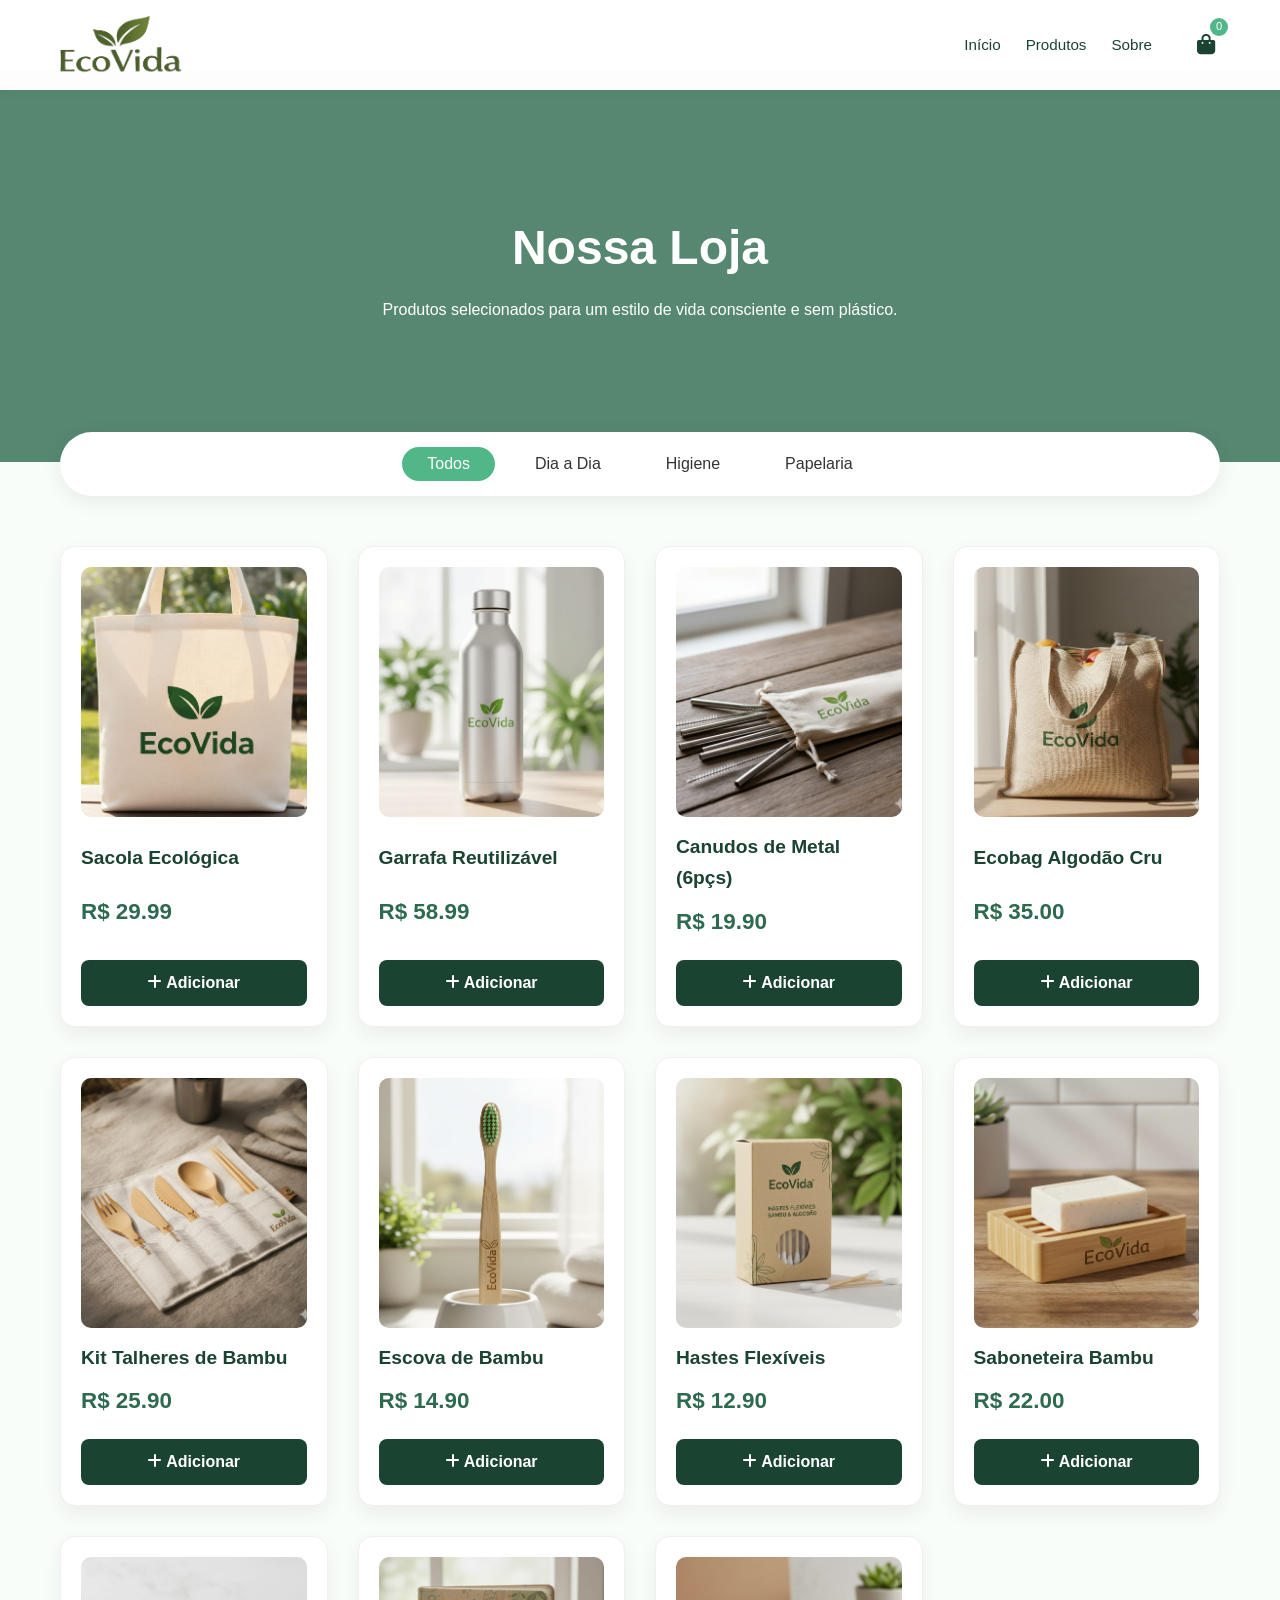
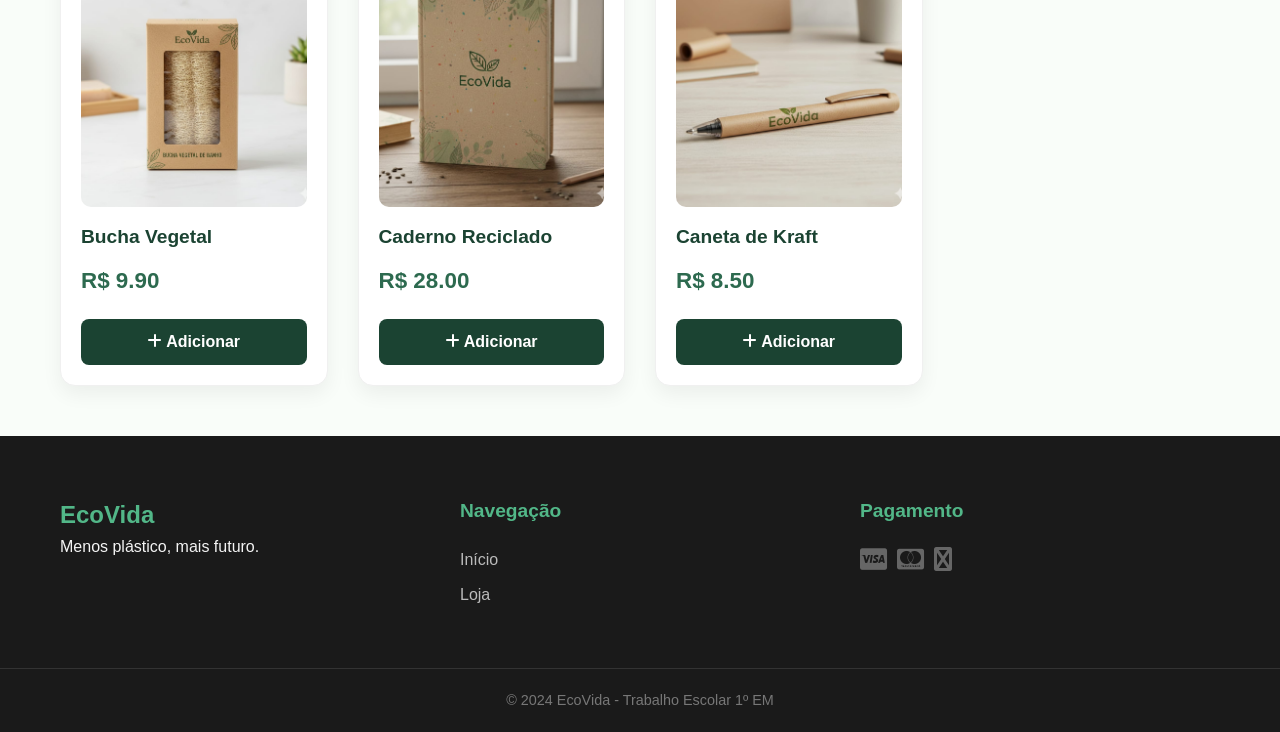
<file: produtos.html>
<!DOCTYPE html>
<html lang="pt-br">
<head>
    <meta charset="UTF-8">
    <meta name="viewport" content="width=device-width, initial-scale=1.0">
    <title>EcoVida | Loja Oficial</title>
    <link rel="stylesheet" href="style.css">
    <link rel="stylesheet" href="https://cdnjs.cloudflare.com/ajax/libs/font-awesome/6.0.0/css/all.min.css">
</head>
<body>

    <header>
        <nav class="navbar container">
            <div class="logo">
                <a href="index.html"><img src="log.png" alt="logo"></a>
            </div>
            <div class="nav-right">
                <ul class="nav-menu">
                    <li><a href="index.html">Início</a></li>
                    <li><a href="produtos.html" class="active">Produtos</a></li>
                    <li><a href="index.html#sobre">Sobre</a></li>
                </ul>
                <div class="nav-actions">
                    <div class="cart-icon" onclick="toggleCart()">
                        <i class="fas fa-shopping-bag"></i>
                        <span id="cart-count">0</span>
                    </div>
                    <div class="mobile-menu-icon" onclick="toggleMenu()">
                        <i class="fas fa-bars"></i>
                    </div>
                </div>
            </div>
        </nav>
    </header>

    <main style="margin-top: 70px;">
        <section class="page-banner">
            <div class="container">
                <h1>Nossa Loja</h1>
                <p>Produtos selecionados para um estilo de vida consciente e sem plástico.</p>
            </div>
        </section>

        <section class="container" style="margin-top: -30px; position: relative; z-index: 2;">
            <div class="store-filters">
                <button class="filter-btn active" data-category="todos" onclick="filterCategory('todos')">Todos</button>
                <button class="filter-btn" data-category="dia-a-dia" onclick="filterCategory('dia-a-dia')">Dia a Dia</button>
                <button class="filter-btn" data-category="higiene" onclick="filterCategory('higiene')">Higiene</button>
                <button class="filter-btn" data-category="papelaria" onclick="filterCategory('papelaria')">Papelaria</button>
            </div>

            <div class="products-grid" id="products-grid">
                </div>
        </section>
    </main>

    <div id="cart-sidebar" class="cart-sidebar">
        <div class="cart-header">
            <h3>Seu Carrinho</h3>
            <span class="close-cart" onclick="toggleCart()">&times;</span>
        </div>
        <div id="cart-items" class="cart-items"></div>
        <div class="cart-footer">
            <div class="total">Total: <span id="cart-total">R$ 0,00</span></div>
            <button class="btn-checkout" onclick="checkout()">Finalizar Compra</button>
        </div>
    </div>

    <footer>
        <div class="container footer-grid">
            <div class="footer-box">
                <div class="logo-footer" style="color:var(--primary-light); font-weight:bold; font-size:1.5rem">EcoVida</div>
                <p>Menos plástico, mais futuro.</p>
            </div>
            <div class="footer-box">
                <h3>Navegação</h3>
                <ul>
                    <li><a href="index.html">Início</a></li>
                    <li><a href="produtos.html">Loja</a></li>
                </ul>
            </div>
            <div class="footer-box">
                <h3>Pagamento</h3>
                <div class="payment-methods" style="font-size: 1.5rem; display: flex; gap: 10px;">
                    <i class="fab fa-cc-visa"></i>
                    <i class="fab fa-cc-mastercard"></i>
                    <i class="fas fa-pix"></i>
                </div>
            </div>
        </div>
        <div class="footer-bottom">
            <p>&copy; 2024 EcoVida - Trabalho Escolar 1º EM</p>
        </div>
    </footer>

    <script src="script.js"></script>
</body>
</html>
</file>
<file: style.css>
/* =========================================
   VARIÁVEIS E CONFIGURAÇÕES GERAIS
========================================= */
:root {
    --primary: #2d6a4f;
    --primary-light: #52b788;
    --accent: #d8f3dc;
    --dark: #1b4332;
    --text: #333;
    --white: #ffffff;
}

* { 
    margin: 0; 
    padding: 0; 
    box-sizing: border-box; 
}

body { 
    font-family: 'Segoe UI', sans-serif; 
    color: var(--text); 
    line-height: 1.6; 
    background: #f9fdf9; 
}

/* =========================================
   HEADER & NAVBAR
========================================= */
header {
    background: rgba(255, 255, 255, 0.98);
    height: 90px; 
    width: 100%;
    position: fixed;
    top: 0;
    z-index: 1000;
    box-shadow: 0 2px 10px rgba(0,0,0,0.05);
    display: flex;
    align-items: center; 
}

.navbar {
    display: flex;
    justify-content: space-between; 
    align-items: center;
    width: 100%;
    max-width: 1200px;
    margin: 0 auto;
    padding: 0 20px;
}

.navbar a { 
    text-decoration: none; 
    color: var(--dark); 
    font-weight: 600; 
}

.logo img {
    height: 60px; 
    width: auto;
    display: block;
}

.nav-right {
    display: flex;
    align-items: center;
    gap: 40px; 
}

.nav-menu {
    display: flex;
    list-style: none;
    gap: 25px; 
}

.nav-menu a {
    font-weight: 500;
    font-size: 0.95rem;
    transition: 0.3s;
}

.nav-menu a:hover {
    color: var(--primary-light);
}

.nav-actions {
    display: flex;
    align-items: center;
}

.cart-icon {
    cursor: pointer;
    position: relative;
    font-size: 1.3rem;
    color: var(--dark);
    padding: 5px;
}

#cart-count {
    position: absolute;
    top: -5px;
    right: -8px;
    background: var(--primary-light);
    color: white;
    font-size: 0.7rem;
    min-width: 18px;
    height: 18px;
    border-radius: 50%;
    display: flex;
    align-items: center;
    justify-content: center;
}

/* =========================================
   PÁGINA INICIAL (HERO, SOBRE, IMPACTO)
========================================= */
.hero {
    height: 90vh;
    background: linear-gradient(rgba(0,0,0,0.4), rgba(0,0,0,0.4)), url('image.png') center/cover;
    display: flex; 
    align-items: center; 
    justify-content: center;
    color: white; 
    text-align: center; 
    margin-top: 90px;
}

.hero-content h1 { font-size: 4rem; margin-bottom: 10px; }

.btn-primary {
    margin-top: 50px;
    display: inline-block; 
    padding: 15px 30px; 
    background: var(--primary-light);
    color: white; 
    text-decoration: none; 
    border-radius: 25px; 
    transition: 0.3s;
    font-weight: bold;
}

.btn-primary:hover { background: var(--primary); }

/* Sobre Nós */
.about-section {
    padding: 80px 0;
    background-color: var(--white);
}

.about-grid {
    display: flex;
    align-items: center;
    gap: 50px;
    flex-wrap: wrap;
    max-width: 1200px;
    margin: 0 auto;
    padding: 0 20px;
}

.about-text { flex: 1; min-width: 300px; text-align: left; }
.about-text .subtitle { color: var(--primary-light); text-transform: uppercase; font-weight: bold; letter-spacing: 1px; display: block; margin-bottom: 10px; }
.about-text h2 { font-size: 2.5rem; color: var(--dark); margin-bottom: 20px; line-height: 1.2; }
.about-text p { margin-bottom: 15px; font-size: 1.1rem; color: #666; }

.stats { display: flex; gap: 30px; margin-top: 30px; }
.stat-item { display: flex; align-items: center; gap: 10px; color: var(--primary); font-weight: 600; }
.stat-item i { font-size: 1.5rem; }

.about-image { flex: 1; min-width: 300px; }
.about-image img { width: 100%; border-radius: 20px; box-shadow: 20px 20px 0px var(--accent); }

/* Impacto do Plástico */
.features { background: var(--white); padding: 80px 0; text-align: center; }
.features-grid { display: flex; gap: 30px; justify-content: center; flex-wrap: wrap; max-width: 1200px; margin: 0 auto; padding: 0 20px;}

.feature-card {
    background: white; padding: 40px 30px; border-radius: 15px; flex: 1; min-width: 280px;
    box-shadow: 0 5px 15px rgba(0,0,0,0.05); transition: transform 0.3s ease;
}
.feature-card:hover { transform: translateY(-5px); }
.feature-card i { font-size: 3rem; color: var(--primary); margin-bottom: 20px; }
.feature-card h3 { margin-bottom: 15px; color: var(--dark); }

/* Newsletter */
.newsletter { background: var(--dark); color: white; padding: 80px 20px; text-align: center; }
.news-form { margin-top: 20px; display: flex; justify-content: center; gap: 10px; flex-wrap: wrap;}
.news-form input { padding: 12px; border-radius: 5px; border: none; width: 100%; max-width: 300px; }
.news-form button { padding: 12px 25px; background: var(--primary-light); border: none; color: white; border-radius: 5px; cursor: pointer; transition: 0.3s; font-weight: bold;}
.news-form button:hover { background: var(--primary); }

/* =========================================
   CARROSSEL DE DEPOIMENTOS
========================================= */
.testimonials {
    background-color: var(--accent); 
    padding: 80px 0;
    text-align: center;
}

.carousel-wrapper {
    display: flex; align-items: center; justify-content: center;
    position: relative; max-width: 1000px; margin: 0 auto; gap: 20px;
    overflow: hidden; padding: 0 20px;
}

.carousel-track-container { overflow: hidden; width: 100%; }
.carousel-track { display: flex; transition: transform 0.4s ease-in-out; gap: 30px; width: max-content; }

.test-item {
    width: calc((1000px - 70px) / 2); 
    background: white; padding: 40px 30px; border-radius: 15px;
    box-shadow: 0 5px 15px rgba(0,0,0,0.05); display: flex; flex-direction: column;
    align-items: center; text-align: center; box-sizing: border-box; flex-shrink: 0;
}

.client-avatar { width: 90px; height: 90px; border-radius: 50%; object-fit: cover; margin-bottom: 20px; border: 4px solid var(--primary-light); }
.test-item p { font-size: 1.1rem; font-style: italic; color: #555; margin-bottom: 25px; flex-grow: 1; }
.client-info h4 { color: var(--dark); margin-bottom: 8px; font-size: 1.2rem; }
.stars { color: #f1c40f; font-size: 1rem; }

.carousel-btn {
    background: var(--white); border: none; width: 50px; height: 50px; border-radius: 50%;
    cursor: pointer; box-shadow: 0 4px 10px rgba(0,0,0,0.1); color: var(--primary);
    font-size: 1.2rem; transition: 0.3s; flex-shrink: 0; z-index: 10;
}
.carousel-btn:hover { background: var(--primary); color: white; }

/* =========================================
   PÁGINA DE PRODUTOS (VITRINE)
========================================= */
.container { max-width: 1200px; margin: 40px auto; padding: 0 20px; }
.section-title { text-align: center; margin-bottom: 40px; font-size: 2rem; color: var(--dark);}

.page-banner {
    background: linear-gradient(rgba(45, 106, 79, 0.8), rgba(45, 106, 79, 0.8)), url('https://images.unsplash.com/photo-1532996122724-e3c354a0b15b?auto=format&fit=crop&w=1350&q=80') center/cover;
    padding: 100px 20px 100px;
    text-align: center;
    color: white;
}

.page-banner h1 { font-size: 3rem; margin-bottom: 10px; }

.store-filters {
    background: white; padding: 15px 20px; border-radius: 50px;
    box-shadow: 0 5px 20px rgba(0,0,0,0.08); display: flex; justify-content: center;
    gap: 15px; margin-bottom: 50px; flex-wrap: wrap; position: relative; z-index: 2;
}

.filter-btn {
    border: none; background: transparent; font-size: 1rem; color: var(--text);
    cursor: pointer; padding: 8px 25px; border-radius: 20px; transition: 0.3s; font-weight: 500;
}
.filter-btn:hover, .filter-btn.active { background: var(--primary-light); color: white; }

.products-grid {
    display: grid;
    grid-template-columns: repeat(auto-fit, minmax(250px, 1fr));
    gap: 30px;
}

.product-card {
    background: white; border-radius: 15px; padding: 20px;
    box-shadow: 0 8px 20px rgba(0,0,0,0.06); transition: transform 0.3s ease, box-shadow 0.3s ease;
    display: flex; flex-direction: column; justify-content: space-between; border: 1px solid #f0f0f0;
}
.product-card:hover { transform: translateY(-8px); box-shadow: 0 15px 30px rgba(0,0,0,0.12); }

.product-card img {
    width: 100%; height: 250px; object-fit: cover;
    border-radius: 10px; margin-bottom: 15px;
}

.product-card h3 { font-size: 1.2rem; color: var(--dark); margin-bottom: 10px; }
.price { color: var(--primary); font-weight: 800; font-size: 1.4rem; margin-bottom: 20px; }

.btn-add {
    width: 100%; border: none; background: var(--dark); color: white;
    padding: 14px; border-radius: 8px; cursor: pointer; font-size: 1rem; font-weight: 600; transition: 0.3s;
}
.btn-add:hover { background: var(--primary); }

/* =========================================
   CARRINHO DE COMPRAS TURBINADO
========================================= */
.cart-sidebar {
    position: fixed; 
    right: -450px; 
    top: 0; 
    width: 400px; 
    height: 100%;
    background: white; 
    box-shadow: -5px 0 25px rgba(0,0,0,0.15);
    z-index: 2000; 
    transition: right 0.4s cubic-bezier(0.4, 0, 0.2, 1); 
    padding: 25px; 
    display: flex; 
    flex-direction: column;
    
    /* ADICIONE ESTAS DUAS LINHAS AQUI 👇 */
    border-top-left-radius: 30px;
    border-bottom-left-radius: 30px;
}

.cart-sidebar.active { right: 0; }

.cart-header { 
    display: flex; justify-content: space-between; align-items: center;
    border-bottom: 2px solid #f0f0f0; padding-bottom: 15px; margin-bottom: 15px;
}
.cart-header h3 { font-size: 1.4rem; color: var(--dark); }
.close-cart { cursor: pointer; font-size: 1.8rem; color: #999; transition: 0.3s; }
.close-cart:hover { color: var(--dark); transform: rotate(90deg); }

.cart-items { flex: 1; overflow-y: auto; padding-right: 5px; }

/* Mensagem de Carrinho Vazio */
.empty-cart { text-align: center; color: #999; margin-top: 80px; }
.empty-cart i { font-size: 4rem; color: #e0e0e0; margin-bottom: 15px; }

/* Estilo do Produto no Carrinho */
.cart-item { 
    display: flex; align-items: center; gap: 15px; margin-bottom: 15px; 
    background: #fdfdfd; padding: 15px; border-radius: 12px; border: 1px solid #eee; transition: 0.3s;
}
.cart-item:hover { background: white; box-shadow: 0 4px 10px rgba(0,0,0,0.05); }

.cart-item-img { width: 65px; height: 65px; object-fit: cover; border-radius: 8px; border: 1px solid #eee; }

.cart-item-info { flex: 1; display: flex; flex-direction: column; gap: 5px; }
.cart-item-info h4 { font-size: 0.95rem; margin: 0; color: var(--text); }
.cart-item-price { font-weight: 700; color: var(--primary); font-size: 1rem; }

/* Botões de Quantidade */
.cart-item-qty {
    display: flex; align-items: center; gap: 12px; background: #f4f4f4;
    border-radius: 6px; width: fit-content; padding: 4px 8px; margin-top: 5px;
}
.cart-item-qty button { background: none; border: none; cursor: pointer; font-size: 0.8rem; color: #555; padding: 2px; }
.cart-item-qty button:hover { color: var(--primary); }
.cart-item-qty span { font-weight: 600; font-size: 0.9rem; min-width: 15px; text-align: center;}

/* Lixeira de Remover */
.btn-remove-item {
    background: rgba(231, 76, 60, 0.1); border: none; color: #e74c3c; cursor: pointer;
    width: 35px; height: 35px; border-radius: 8px; display: flex; align-items: center; justify-content: center; transition: 0.3s;
}
.btn-remove-item:hover { background: #e74c3c; color: white; }

/* Rodapé do Carrinho */
.cart-footer { border-top: 2px solid #f0f0f0; padding-top: 20px; margin-top: 10px; }
.total { display: flex; justify-content: space-between; font-size: 1.2rem; font-weight: bold; color: var(--dark); margin-bottom: 15px; }

.btn-checkout {
    width: 100%; padding: 16px; background: var(--primary); color: white; border: none; 
    border-radius: 10px; font-size: 1.1rem; font-weight: bold; cursor: pointer; transition: 0.3s;
}
.btn-checkout:hover { background: var(--dark); transform: translateY(-2px); }

/* =========================================
   FOOTER
========================================= */
footer {
    background: #1a1a1a;
    color: #f4f4f4;
    padding: 60px 0 20px;
    margin-top: 50px;
}

.footer-grid {
    display: grid;
    grid-template-columns: repeat(auto-fit, minmax(200px, 1fr));
    gap: 40px;
    padding: 0 20px;
    max-width: 1200px;
    margin: 0 auto;
    text-align: left;
}

.footer-box h3 { color: var(--primary-light); margin-bottom: 20px; font-size: 1.2rem; }
.footer-box ul { list-style: none; }
.footer-box ul li { margin-bottom: 10px; }
.footer-box ul li a { color: #bbb; text-decoration: none; transition: 0.3s; }
.footer-box ul li a:hover { color: white; padding-left: 5px; }

.social-links { display: flex; gap: 15px; margin-top: 15px; }
.social-links a { color: white; font-size: 1.5rem; transition: 0.3s; }
.social-links a:hover { color: var(--primary-light); transform: translateY(-3px); }

.payment-methods { display: flex; gap: 15px; font-size: 1.8rem; color: #666; }

.footer-bottom {
    text-align: center; margin-top: 50px; padding-top: 20px;
    border-top: 1px solid #333; font-size: 0.9rem; color: #777;
}
.footer-bottom i { color: #e74c3c; }

/* =========================================
   RESPONSIVIDADE (CELULARES E TABLETS)
========================================= */
@media (max-width: 768px) {
    .nav-menu { display: none; } /* Esconde o menu no celular */
    .about-text { text-align: center; }
    .stats { justify-content: center; }
    .about-image img { box-shadow: none; }
    .test-item { width: calc(100vw - 80px); }
    .hero-content h1 { font-size: 2.8rem; }
    .page-banner h1 { font-size: 2.5rem; }
}

@media (max-width: 450px) {
    .cart-sidebar { width: 100%; right: -100%; }
}

/* Esconde o botão do menu no computador */
.mobile-menu-icon {
    display: none;
    font-size: 1.5rem;
    cursor: pointer;
    margin-left: 20px;
    color: var(--dark);
}

/* =========================================
   RESPONSIVIDADE (CELULARES E TABLETS)
========================================= */
@media (max-width: 768px) {
    .nav-menu { display: none; } /* Apaga esse se tiver perdido por aí! */
    
    .mobile-menu-icon { display: block; }
    
    .nav-menu {
        display: flex !important; /* Isso força o menu a existir! */
        position: absolute;
        top: 90px;
        left: 0;
        width: 100%;
        background: white;
        flex-direction: column;
        gap: 0;
        max-height: 0; /* Começa escondido (altura zero) */
        overflow: hidden;
        transition: all 0.4s ease;
        box-shadow: 0 10px 10px rgba(0,0,0,0.05);
        padding: 0; /* Zera o padding pra não dar bug visual */
    }

    .nav-menu.active {
        max-height: 350px; /* Quando clica, ele cresce */
        padding: 20px 0;
    }

    .nav-menu li { text-align: center; width: 100%; }
    .nav-menu li a { display: block; padding: 15px 0; }

    /* Consertando o Carrossel no celular */
    .carousel-wrapper { padding: 0; gap: 10px; }
    .carousel-btn { width: 40px; height: 40px; font-size: 1rem; }
    .test-item { 
        width: calc(100vw - 150px);
        padding: 25px 15px; 
        flex-shrink: 0;
    }

    .about-text { text-align: center; }
    .stats { justify-content: center; }
    .about-image img { box-shadow: none; }
    .hero-content h1 { font-size: 2.8rem; }
    .page-banner h1 { font-size: 2.5rem; }
}

@media (max-width: 450px) {
    .cart-sidebar { width: 100%; right: -100%; }
}
</file>
